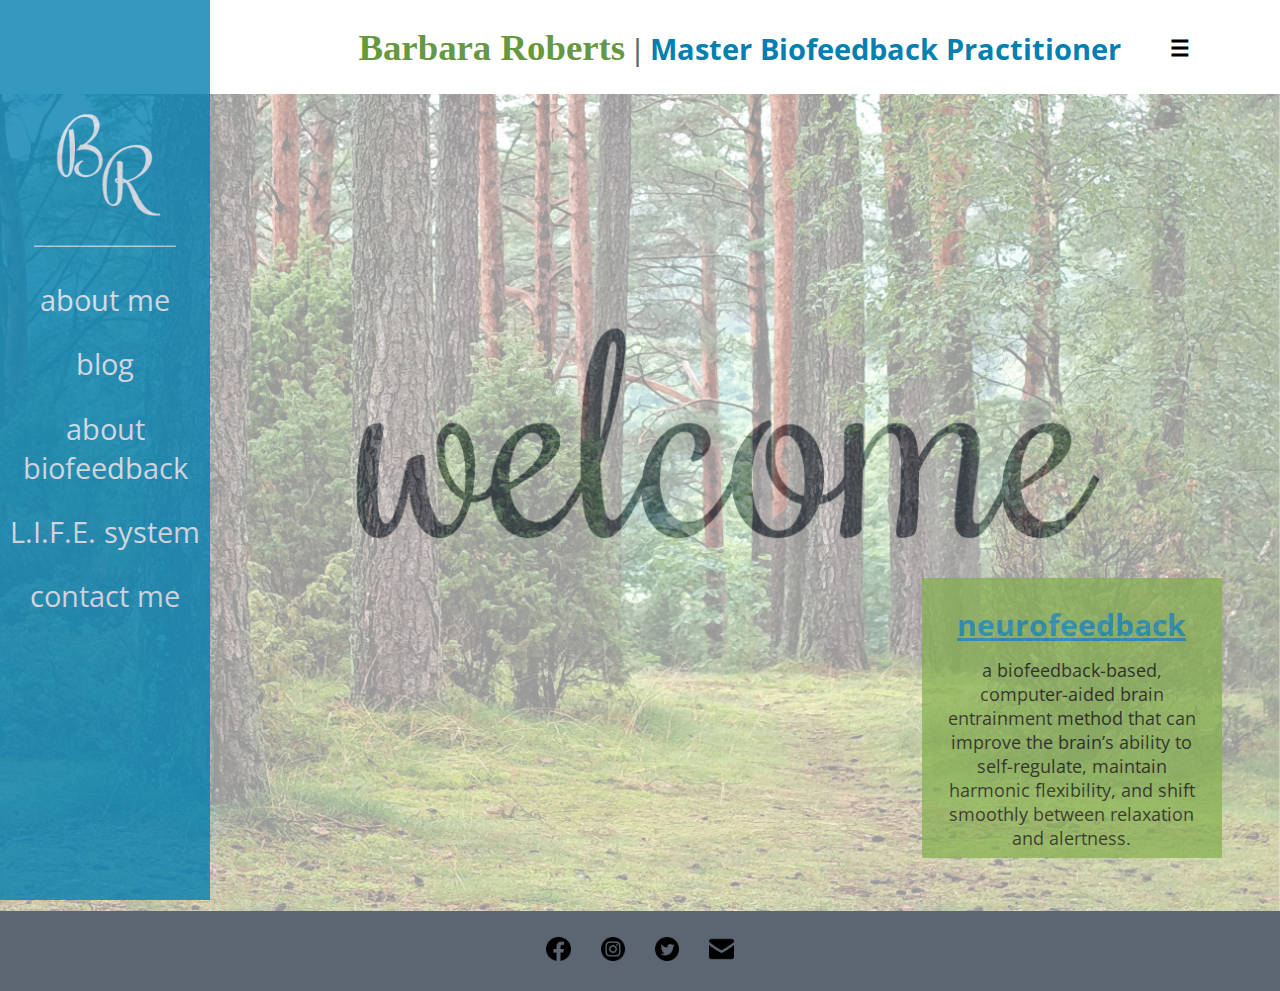
<file: index.html>
<!DOCTYPE html>
<html lang="en">

	<head>

		<meta charset="utf-8">

		<title>Barbara Roberts</title>

		<link type="text/css" rel="stylesheet" href="styles.css" />

		<meta name="viewport" content="width=device-width, initial-scale=1">

		<!--[if lt IE 9]>
			<script src="js/html5shiv-printshiv.min.js"></script>
		<![endif]-->

		<link href="https://fonts.googleapis.com/css?family=Open+Sans|Rochester&display=swap" rel="stylesheet">

		<script src="https://ajax.googleapis.com/ajax/libs/jquery/3.4.1/jquery.min.js"></script>

	</head>

	<body class="site">
			<header>
				<h1>
					 <span class="Rochester"> Barbara Roberts</span> <span class="line">|</span> <span class="OpenSans"> Master Biofeedback Practitioner</span></h1>

					<button class="hamburger">&#9776;</button>
					<button class="cross">&#735;</button>

				<nav class="menu">
					<ul>
						<li><a href="aboutme.html">about me</a></li>
						<li><a href="blog.html">blog</a></li>
						<li><a href="biofeedback.html">about biofeedback</a></li>
						<li><a href="life.html">L.I.F.E. system</a></li>
						<li><a href="contact.html">contact me</a></li>
					</ul>
				</nav>


				<img class="logo" src="images/logo.png" title="logo" alt="logo" />

			<div class="sidenav">
				<img class="gray-logo" src="images/gray_logo.png" title="gray_logo" alt="gray_logo" />
				<nav class="desktop-menu">
					<ul>
						<li><a href="aboutme.html">about me</a></li>
						<li><a href="blog.html">blog</a></li>
						<li><a href="biofeedback.html">about biofeedback</a></li>
						<li><a href="life.html">L.I.F.E. system</a></li>
						<li><a href="contact.html">contact me</a></li>
					</ul>
				</nav>
			</div>
		</header>

		<main class="main-content">

			<img class="woods" src="images/woods.jpg" title="woods" alt="woods" />
			<img class="woods_desktop" src="images/woods_desktop.jpg" title="woods_desktop" alt="woods_desktop" />

			<section>
				<article class="Barbara-mobile">
					<h2 class="Barbara">Barbara Roberts</h2>
					<h2 class="master">Master Biofeedback Practitioner</h2>
				</article>

				<article class="biofeedback">
					<h3 class="main">neurofeedback</h3>
					<p class="bio_def">a biofeedback-based, computer-aided brain entrainment method that can improve the brain’s ability to self-regulate, maintain harmonic flexibility, and shift smoothly between relaxation and alertness.</p>
				</article>
			</section>

		</main>

		<footer>
			<img src="images/facebook.png" title="facebook" alt="facebook" />
			<img src="images/instagram.png" title="instagram" alt="instagram" />
			<img src="images/twitter.png" title="twitter" alt="twitter" />
			<img src="images/email.png" title="email" alt="email" />
		</footer>


	<script src="js/hamburger.js"></script>
	</body>

</html>
</file>
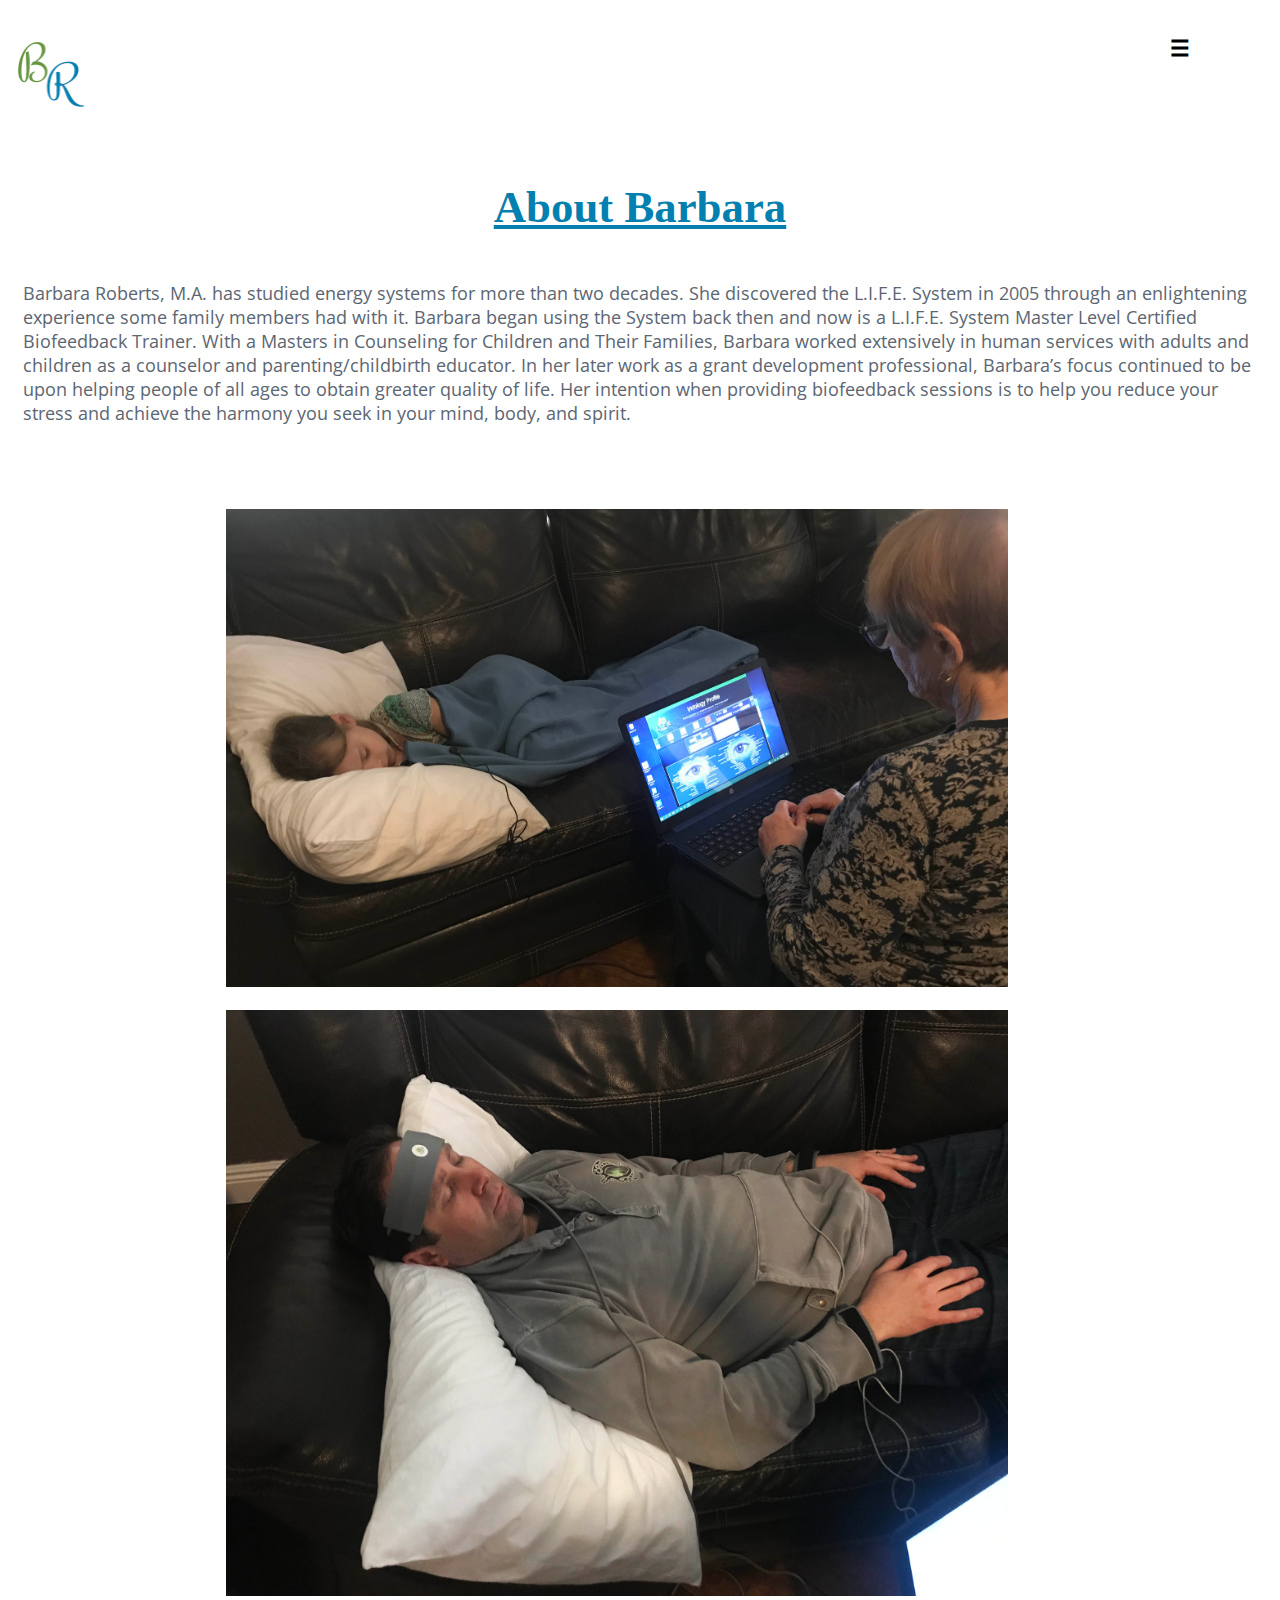
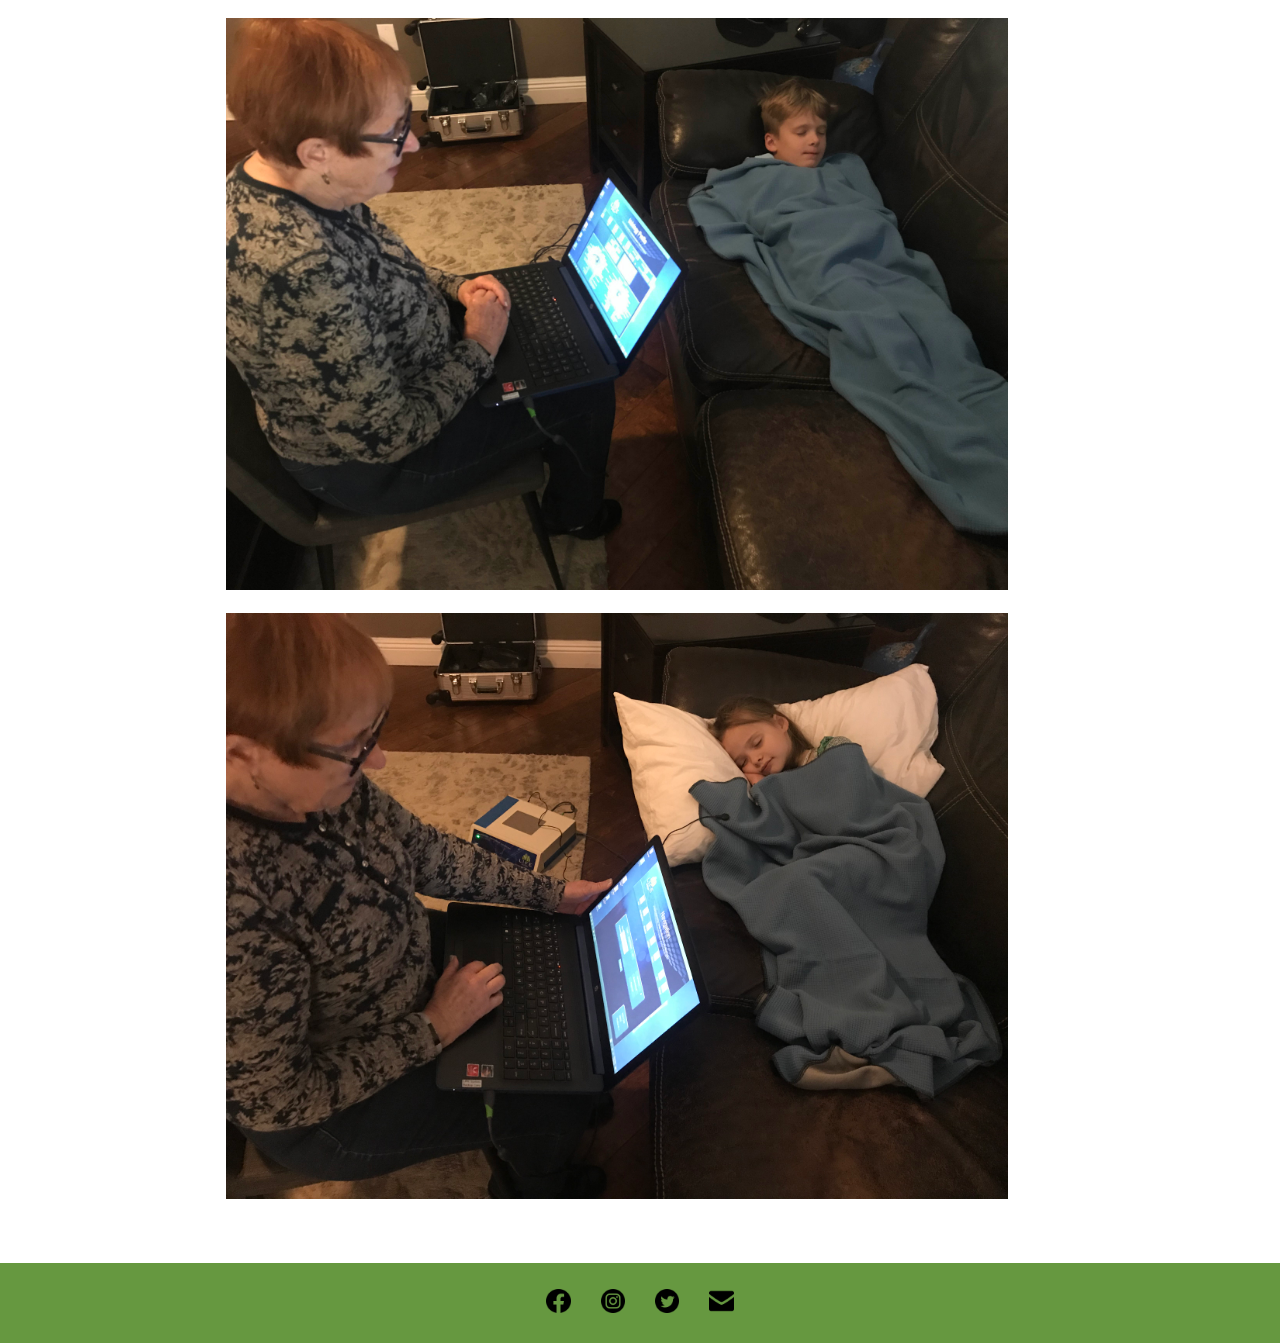
<file: aboutme.html>
<!DOCTYPE html>
<html lang="en">

	<head>

		<meta charset="utf-8">

		<title>About Me</title>

		<link type="text/css" rel="stylesheet" href="styles.css" />

		<meta name="viewport" content="width=device-width, initial-scale=1">

		<!--[if lt IE 9]>
			<script src="js/html5shiv-printshiv.min.js"></script>
		<![endif]-->

		<link href="https://fonts.googleapis.com/css?family=Open+Sans|Rochester&display=swap" rel="stylesheet">

		<script src="https://ajax.googleapis.com/ajax/libs/jquery/3.4.1/jquery.min.js"></script>

	</head>
	<body class="body_aboutme">
		<header class="internal_head">

				<button class="hamburger">&#9776;</button>
				<button class="cross">&#735;</button>

			<nav class="menu">
				<ul>
					<li><a href="index.html">home</a></li>
					<li><a href="blog.html">blog</a></li>
					<li><a href="biofeedback.html">about biofeedback</a></li>
					<li><a href="life.html">L.I.F.E. system</a></li>
					<li><a href="contact.html">contact me</a></li>
				</ul>
			</nav>

			<a href="index.html">
				<img class="internal_logo" src="images/logo.png" title="logo" alt="logo" />
			</a>

	</header>

	<h2 class="about_bio">About Barbara</h2>
		<p class="p_bio">Barbara Roberts, M.A. has studied energy systems for more than two decades. She discovered the L.I.F.E. System in 2005 through an enlightening experience some family members had with it. Barbara began using the System back then and now  is a L.I.F.E. System Master Level Certified Biofeedback Trainer. With a Masters in Counseling for Children and Their Families, Barbara  worked extensively in human services with adults and children as a counselor and parenting/childbirth educator. In her later work as a grant development professional, Barbara’s focus continued to be  upon helping people of all ages to obtain greater quality of life. Her intention when providing biofeedback sessions is to help you reduce your stress and achieve the harmony you seek in your mind, body, and spirit.
		</p>

		<section class="pics">
			<img src="images/bio1.jpeg" alt="image 1" title="biofeedback">
			<img src="images/bio2.jpeg" alt="image 2" title="biofeedback">
			<img src="images/bio4.jpeg" alt="image 4" title="biofeedback">
			<img src="images/bio5.jpeg" alt="image5" title="biofeedback" />
		</section>


	
	<footer class="internal_footer">
		<img src="images/facebook.png" title="facebook" alt="facebook" />
		<img src="images/instagram.png" title="instagram" alt="instagram" />
		<img src="images/twitter.png" title="twitter" alt="twitter" />
		<img src="images/email.png" title="email" alt="email" />
	</footer>



	<script src="js/hamburger.js"></script>
</body>

</html>
</file>
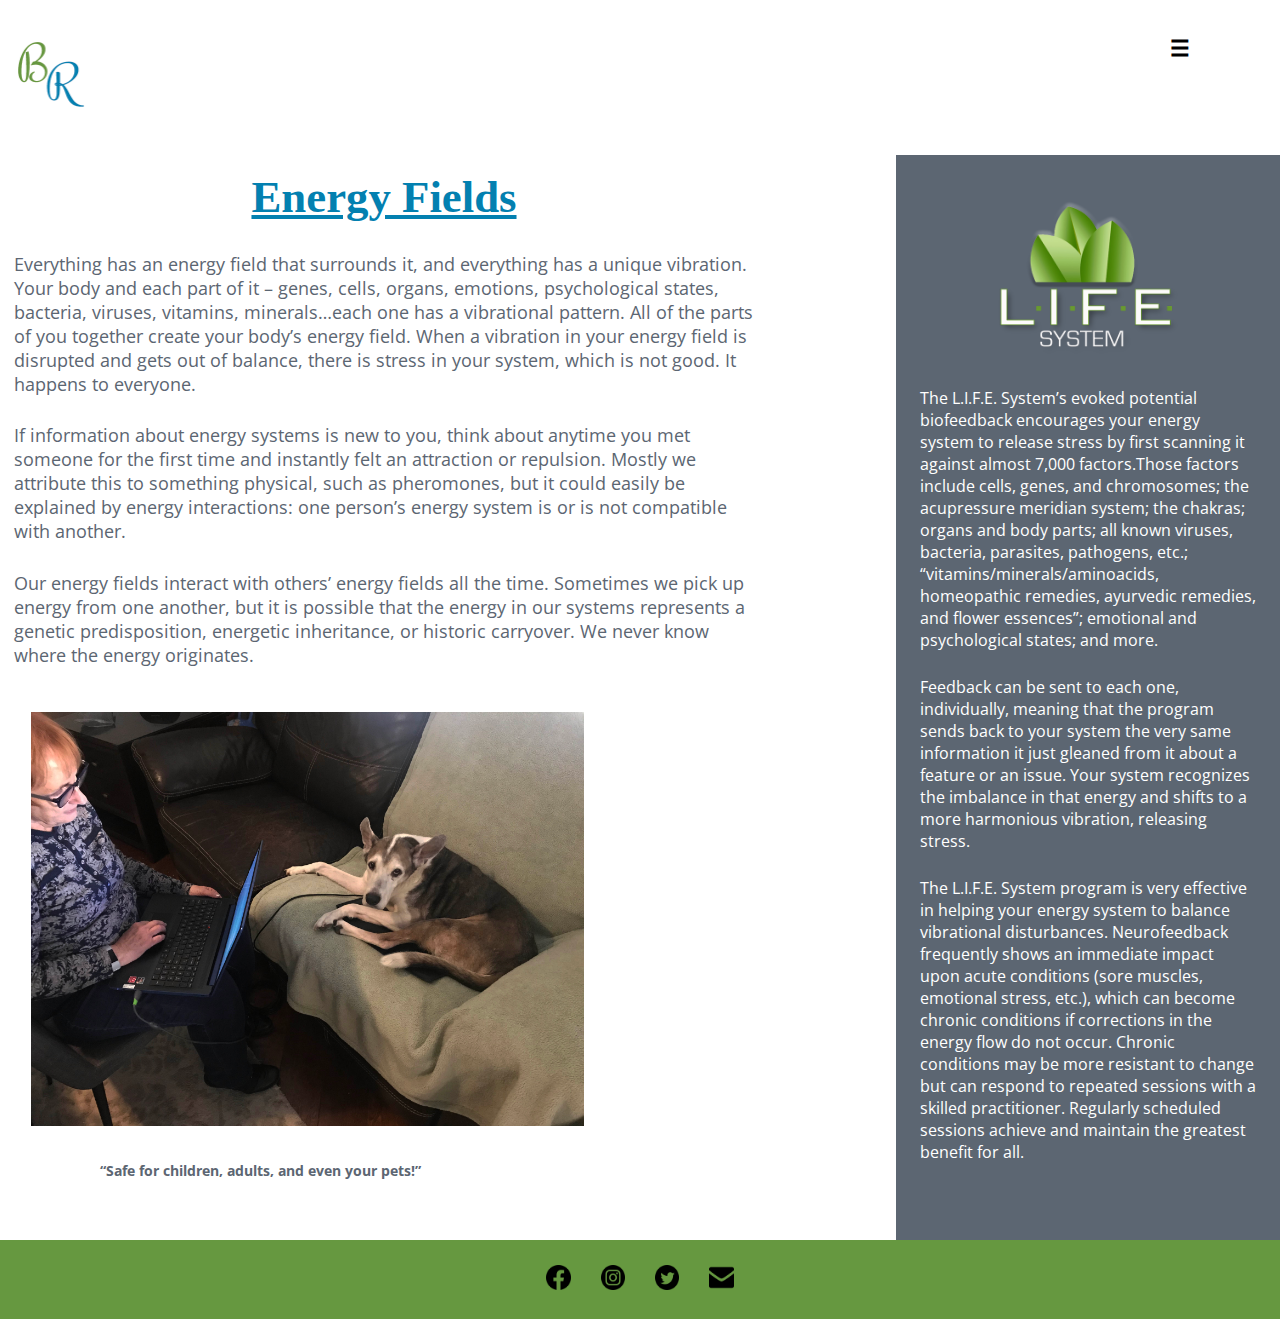
<file: biofeedback.html>
<!DOCTYPE html>
<html lang="en">

	<head>

		<meta charset="utf-8">

		<title>Biofeedback</title>

		<link type="text/css" rel="stylesheet" href="styles.css" />

		<meta name="viewport" content="width=device-width, initial-scale=1">

		<!--[if lt IE 9]>
			<script src="js/html5shiv-printshiv.min.js"></script>
		<![endif]-->

		<link href="https://fonts.googleapis.com/css?family=Open+Sans|Rochester&display=swap" rel="stylesheet">

		<script src="https://ajax.googleapis.com/ajax/libs/jquery/3.4.1/jquery.min.js"></script>

	</head>

	<body class="site">
		<header class="internal_head">

				<button class="hamburger">&#9776;</button>
				<button class="cross">&#735;</button>

			<nav class="menu">
				<ul>
					<li><a href="index.html">home</a></li>
					<li><a href="aboutme.html">about me</a></li>
					<li><a href="blog.html">blog</a></li>
					<li><a href="contact.html">contact me</a></li>
				</ul>
			</nav>

			<a href="index.html">
				<img class="internal_logo" src="images/logo.png" title="logo" alt="logo" />
			</a>


	</header>


		<main class="bio_main">
			<h2 class="about_bio">Energy Fields</h2>
				<p class="p_bio">Everything has an energy field that surrounds it, and everything has a unique vibration. Your body and each part of it – genes, cells, organs, emotions, psychological states, bacteria, viruses, vitamins, minerals…each one has a vibrational pattern. All of the parts of you together create your body’s energy field. When a vibration in your energy field is disrupted and gets out of balance, there is stress in your system, which is not good. It happens to everyone. </p>

				<p class="p_bio">If information about energy systems is new to you, think about anytime you met someone for the first time and instantly felt an attraction or repulsion. Mostly we attribute this to something physical, such as pheromones, but it could easily be explained by energy interactions: one person’s energy system is or is not compatible with another. </p>

				<p class="p_bio">Our energy fields interact with others’ energy fields all the time. Sometimes we pick up energy from one another, but it is possible that the energy in our systems represents a genetic predisposition, energetic inheritance, or historic carryover. We never know where the energy originates.</p>

			
					<img class="pics" src="images/bio3.jpeg" alt="image5" title="biofeedback" />
					<h3 class="caption">“Safe for children, adults, and even your pets!”</h3>
	
			

		 </main>

		 <aside class="bio_aside">

			 <img class="life_logo" src="images/life_logo.png" alt="life_logo" title="life_logo" />

				<p class="p_life">The L.I.F.E. System’s evoked potential biofeedback encourages your energy system to release stress by first scanning it against almost 7,000 factors.Those factors include cells, genes, and chromosomes; the acupressure meridian system; the chakras; organs and body parts; all known viruses, bacteria, parasites, pathogens, etc.; “vitamins/minerals/aminoacids, homeopathic remedies, ayurvedic remedies, and flower essences”; emotional and psychological states; and more.</p>

				<p class="p_life">Feedback can be sent to each one, individually, meaning that the program sends back to your system the very same information it just gleaned from it about a feature or an issue. Your system recognizes the imbalance in that energy and shifts to a more harmonious vibration, releasing stress.</p>

				<p class="p_life">The L.I.F.E. System program is very effective in helping your energy system to balance vibrational disturbances. Neurofeedback frequently shows an immediate impact upon acute conditions (sore muscles, emotional stress, etc.), which can become chronic conditions if corrections in the energy flow do not occur. Chronic conditions may be more resistant to change but can respond to repeated sessions with a skilled practitioner. Regularly scheduled sessions achieve and maintain the greatest benefit for all.</p>
			
			</aside>

				<footer class="internal_footer">
					<img src="images/facebook.png" title="facebook" alt="facebook" />
					<img src="images/instagram.png" title="instagram" alt="instagram" />
					<img src="images/twitter.png" title="twitter" alt="twitter" />
					<img src="images/email.png" title="email" alt="email" />
				</footer>


			<script src="js/lightbox.js"></script>
			<script src="js/hamburger.js"></script>
			</body>
</html>
</file>
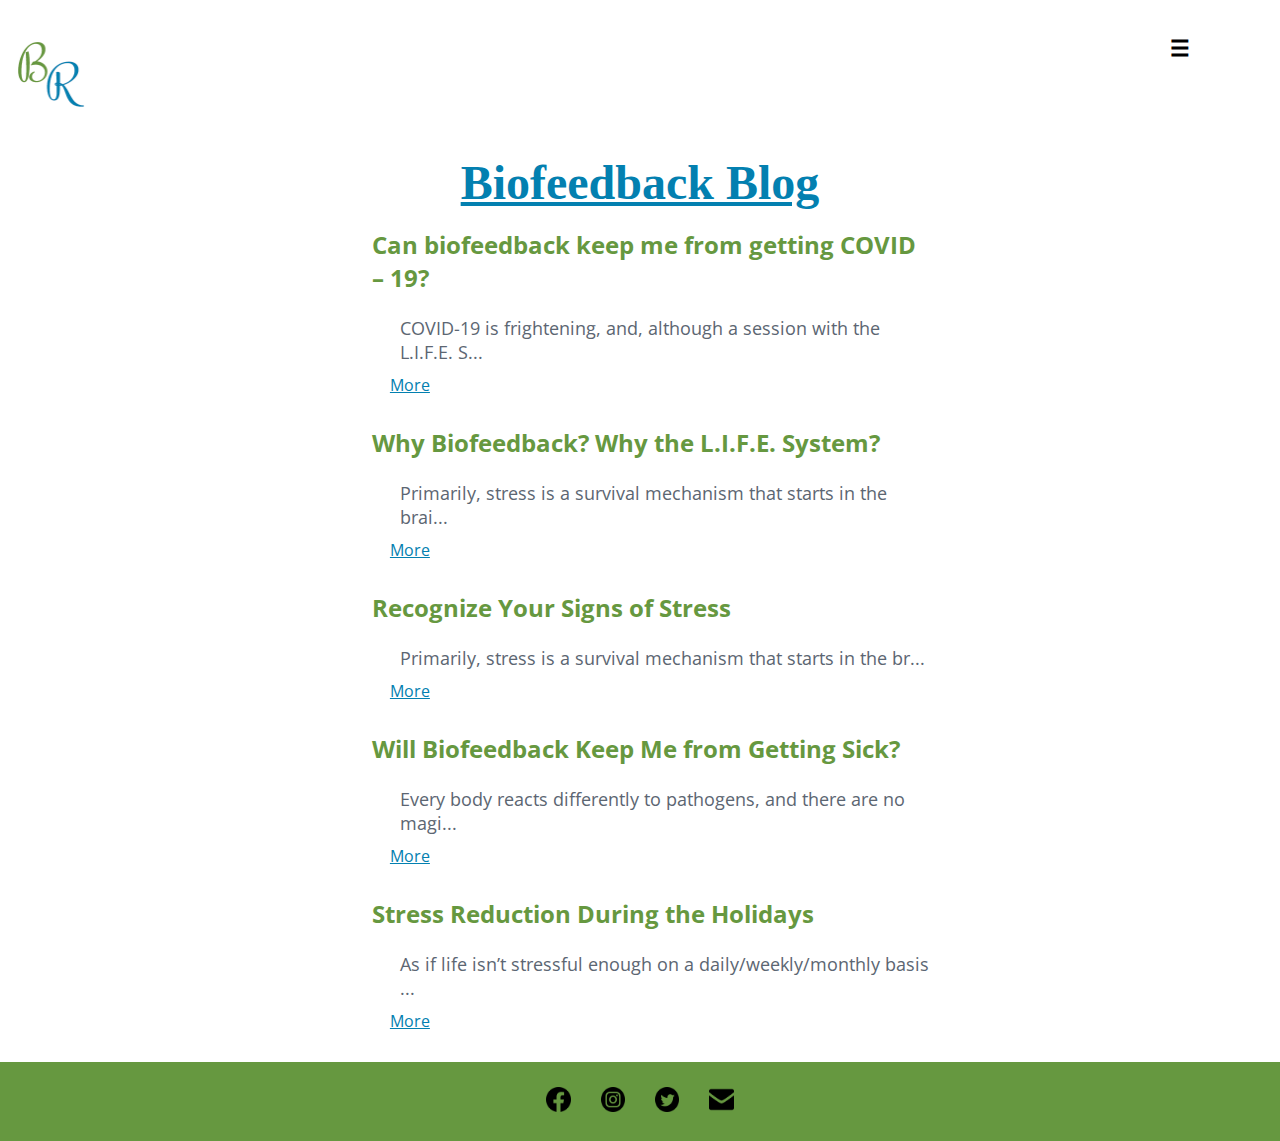
<file: blog.html>
<!DOCTYPE html>
<html lang="en">

	<head>

		<meta charset="utf-8">

		<title>Blog</title>

		<link type="text/css" rel="stylesheet" href="styles.css" />

		<meta name="viewport" content="width=device-width, initial-scale=1">

		<!--[if lt IE 9]>
			<script src="js/html5shiv-printshiv.min.js"></script>
		<![endif]-->

		<link href="https://fonts.googleapis.com/css?family=Open+Sans|Rochester&display=swap" rel="stylesheet">

		<script src="https://ajax.googleapis.com/ajax/libs/jquery/3.4.1/jquery.min.js"></script>

		<script src="https://ajax.googleapis.com/ajax/libs/jquery/1.11.3/jquery.min.js"></script>

  	<script src="https://maxcdn.bootstrapcdn.com/bootstrap/3.3.4/js/bootstrap.min.js"></script>

	</head>

	<body class="body_blog">
		<header class="internal_head">

				<button class="hamburger">&#9776;</button>
				<button class="cross">&#735;</button>

			<nav class="menu">
				<ul>
					<li><a href="index.html">home</a></li>
					<li><a href="aboutme.html">about me</a></li>
					<li><a href="biofeedback.html">about biofeedback</a></li>
					<li><a href="life.html">L.I.F.E. system</a></li>
					<li><a href="contact.html">contact me</a></li>
				</ul>
			</nav>

			<a href="index.html">
				<img class="internal_logo" src="images/logo.png" title="logo" alt="logo" />
			</a>
	</header>

	<main class="site-content">
		<section class="blogs">
			<h2 class="blog_posts">Biofeedback Blog</h2>

			<article class="blog1">
				<h3 class="blog_h3">Can biofeedback keep me from getting COVID – 19?</h3>
					<div class="row read-more-less" data-id="100">
					 <div class="col-sm-4 thumbnail read-toggle" data-id='0'>
						<p class="blog">
								COVID-19 is frightening, and, although a session with the L.I.F.E. System may be helpful in releasing stress from your body, it cannot protect you from exposure to this or any other virus. There are many actions you can take to protect yourself, but nothing is foolproof except, perhaps, total isolation from others. Even then, you may experience debilitating stress in this frightening climate.
								Having a strong immune system is a good defense against any disease, though, so keeping your immune system strong is a very good choice. Reducing stress supports your immune system, allowing it to protect you more efficiently and effectively. Consequently, having a biofeedback session is certainly a powerfully proactive thing to do. 
								The L.I.F.E. System is certified by the F.D.A. as a stress-reduction device. One of its greatest strengths, especially when you don’t want to be face-to-face with another human, is that it is entirely possible to have a session at a distance: You do not have to be in the same location as your technician. Once your identifying information is entered in the program, the L.I.F.E. System uses electromagnetic signals and a special type of GPS technology to locate and communicate with your energy system. There is a specific mode in the system called “metaspace” which allows a session to occur in this way. 
								My experience working in metaspace with family members, friends, and clients I’ve never met in person, who may be scattered around the nation and even in other places in the world, is that they report positive shifts in how they feel, physically, mentally, and/or emotionally. Of course, as with in-person sessions, some people experience changes immediately, and some experience shifts over a period of hours or a few days.</p>
						</div>
					</div>
				</article>

			
				<article class="blog1">
					<h3 class="blog_h3">Why Biofeedback? Why the L.I.F.E. System?</h3>
						<div class="row read-more-less" data-id="100">
							<div class="col-sm-4 thumbnail read-toggle" data-id='1'>
								<p class="blog">
									Primarily, stress is a survival mechanism that starts in the brain and triggers what is commonly known as the “fight or flight syndrome.” In animals “fight or flight” is a reaction to a triggering event – something unexpected and startling. The reaction ends when the event ends, and the animal goes about its business. We humans, though, with our advanced brains and memories, tend to remain on alert, perceiving ongoing danger where it might not exist. Researchers and medical professionals agree that ongoing and intense stress stands to take a toll on our physical and mental health.
									For example, you might have had a near-miss car accident on the freeway and after that, you have great anxiety whenever you see an entrance ramp. This is a form of Post-Traumatic Stress Disorder. Of course, sometimes there is real threat, such as if you have a hostile supervisor at work who sends angry emails at unexpected moments. In some cases, a certain amount of “fight or flight” might be helpful to motivate you to take necessary action: in this situation, to talk to HR or to look for a new job. Once you have dealt with the issue and it is in the past, the threat is gone, and the stress should go away, too; but it often does not.
									Sometimes in situations of danger, we lack clear information and direction, such as with COVID-19. At a time like this, the only thing we can control is our choices, determined at least in part by how we handle stress. In this case, the stressors are many. We’ve had to separate ourselves from one another physically. This, alone, can be very stressful. Then we must find ways to cope with decreased work and possibly less income plus increased concerns about other issues, such as supporting our children’s learning. Not only are the unknowns of this situation stressful, but so is the total change in lifestyle, and it continues over time.  
									Since ongoing stress can set us up for physical, emotional, and/or mental malfunction or dis-ease, we need to address it. Stress that stays with us can lead to high blood pressure, headaches, digestive disorders, anxiety attacks, all degrees of Post-Traumatic Stress Syndrome, depression, and other negative impacts upon our bodies’ systems. These impacts may lead to other more severe conditions.
									To assess your personal stress level, ask yourself: Have you lost your appetite or do you have digestive discomfort after a meal? Does your heart sometimes pound for no apparent reason? Do you feel exhausted but find it difficult to sleep through the night, to crawl out of bed in the morning, to reach out to others, or even to answer your phone? Are you feeling angry or impatient to a greater degree than usual, and do you snap at your kids….or your dog?
									The L.I.F.E. System can help! It will support the release of stress in your system, allowing your body to function more effectively. Following biofeedback sessions, many say they feel “lighter,” calmer, and more peaceful. In subsequent days, they may report experiencing increased energy, a more optimistic outlook, and even alleviation of some issues that plagued them beforehand, such as headaches. When your body is balanced by releasing stress from your energy system, it is miraculously able to function better overall.</p>
							</div>
						</div>
					</article>

					<article class="blog1">
						<h3 class="blog_h3">Recognize Your Signs of Stress</h3>
							<div class="row read-more-less" data-id="100">
								<div class="col-sm-4 thumbnail read-toggle" data-id='2'>
									<p class="blog">
										Primarily, stress is a survival mechanism that starts in the brain and triggers what is commonly known as the “fight or flight syndrome.” In animals “fight or flight” is a reaction to a triggering event – something unexpected and startling. The reaction ends when the event ends, and the animal goes about its business. We humans, though, with our advanced brains and memories, tend to remain on alert, perceiving ongoing danger where it might not exist. Researchers and medical professionals agree that ongoing and intense stress stands to take a toll on our physical and mental health.
										For example, you might have had a near-miss car accident on the freeway and after that, you have great anxiety whenever you see an entrance ramp. This is a form of Post-Traumatic Stress Disorder. Of course, sometimes there is real threat, such as if you have a hostile supervisor at work who sends angry emails at unexpected moments. In some cases, a certain amount of “fight or flight” might be helpful to motivate you to take necessary action: in this situation, to talk to HR or to look for a new job. Once you have dealt with the issue and it is in the past, the threat is gone, and the stress should go away, too; but it often does not.
										Sometimes in situations of danger, we lack clear information and direction, such as with COVID-19. At a time like this, the only thing we can control is our choices, determined at least in part by how we handle stress. In this case, the stressors are many. We’ve had to separate ourselves from one another physically. This, alone, can be very stressful. Then we must find ways to cope with decreased work and possibly less income plus increased concerns about other issues, such as supporting our children’s learning. Not only are the unknowns of this situation stressful, but so is the total change in lifestyle, and it continues over time.  
										Since ongoing stress can set us up for physical, emotional, and/or mental malfunction or dis-ease, we need to address it. Stress that stays with us can lead to high blood pressure, headaches, digestive disorders, anxiety attacks, all degrees of Post-Traumatic Stress Syndrome, depression, and other negative impacts upon our bodies’ systems. These impacts may lead to other more severe conditions.
										To assess your personal stress level, ask yourself: Have you lost your appetite or do you have digestive discomfort after a meal? Does your heart sometimes pound for no apparent reason? Do you feel exhausted but find it difficult to sleep through the night, to crawl out of bed in the morning, to reach out to others, or even to answer your phone? Are you feeling angry or impatient to a greater degree than usual, and do you snap at your kids….or your dog?
										The L.I.F.E. System can help! It will support the release of stress in your system, allowing your body to function more effectively. Following biofeedback sessions, many say they feel “lighter,” calmer, and more peaceful. In subsequent days, they may report experiencing increased energy, a more optimistic outlook, and even alleviation of some issues that plagued them beforehand, such as headaches. When your body is balanced by releasing stress from your energy system, it is miraculously able to function better overall.</p>
								</div>
							</div>
						</article>

				<article class="blog1">
					<h3 class="blog_h3">Will Biofeedback Keep Me from Getting Sick?</h3>
						<div class="row read-more-less" data-id="100">
						<div class="col-sm-4 thumbnail read-toggle" data-id='3'>
								<p class="blog">
									Every body reacts differently to pathogens, and there are no magical, invisible shields to prevent illness. Even people who get flu vaccinations sometimes get the flu. However, when your immune system is strong and not overly taxed by stress, it is easier for it to fight any infection. The L.I.F.E. System helps your body release stress, and that helps your immune system to be stronger and more prepared to fight viruses, bacteria, or other micro-organisms that you might knowingly or, more likely, unknowingly encounter. 
									Reducing stress in your body’s energy system supports your immune system and your overall health. It also supports your mental-emotional well-being. In a sense, stress leads to more stress, as it affects the way you perceive life and react to it. When stress mounts, some people withdraw, some lash out, and others get sick. All of these reactions tax your capacity to function efficiently and effectively, strain your immune system, and lead to unanticipated consequences. 
									There is no down-side to reducing stress in your energy system, and the L.I.F.E. System can help you accomplish that. 
									</p>
							</div>
						</div>
					</article>

				<article class="blog1">
					<h3 class="blog_h3">Stress Reduction During the Holidays</h3>
						<div class="row read-more-less" data-id="100">
						<div class="col-sm-4 thumbnail read-toggle" data-id='4'>
								<p class="blog">
								As if life isn’t stressful enough on a daily/weekly/monthly basis anyway, here come the holidays again!
								Yes, there is the shopping, depleting cash resources and/or increasing credit card debt. And there is
								trying to please everyone on your list. The thing we love and dread the most is the infamous, mandatory
								family gatherings. You have to spend hours with your father, who is very sarcastic, or with your mother
								who loves to criticize. Perhaps your sister who always mentions your weight will be at dinner, counting
								your calories; or your brother who holds a different and very opinionated political opinion will show up.
								You can walk into these situations with calmness and peace in your heart. Bring down your inner heat
								with L.I.F.E. System Biofeedback Device stress-reduction sessions. A common experience during a
								session is tremendous relaxation. Afterward a common comment is “I feel lighter.”
								If you want to feel “lighter” going into your holiday festivities, <a href="contact.html">contact Barbara</a> for your
								biofeedback sessions.</p>
							</div>
						</div>
					</article>
		</section>

	</main>


	<footer class="internal_footer">
		<img src="images/facebook.png" title="facebook" alt="facebook" />
		<img src="images/instagram.png" title="instagram" alt="instagram" />
		<img src="images/twitter.png" title="twitter" alt="twitter" />
		<img src="images/email.png" title="email" alt="email" />
	</footer>

	<script src="js/hamburger.js"></script>
	<script src="js/readmore.js"></script>
	</body>

</html>
</file>
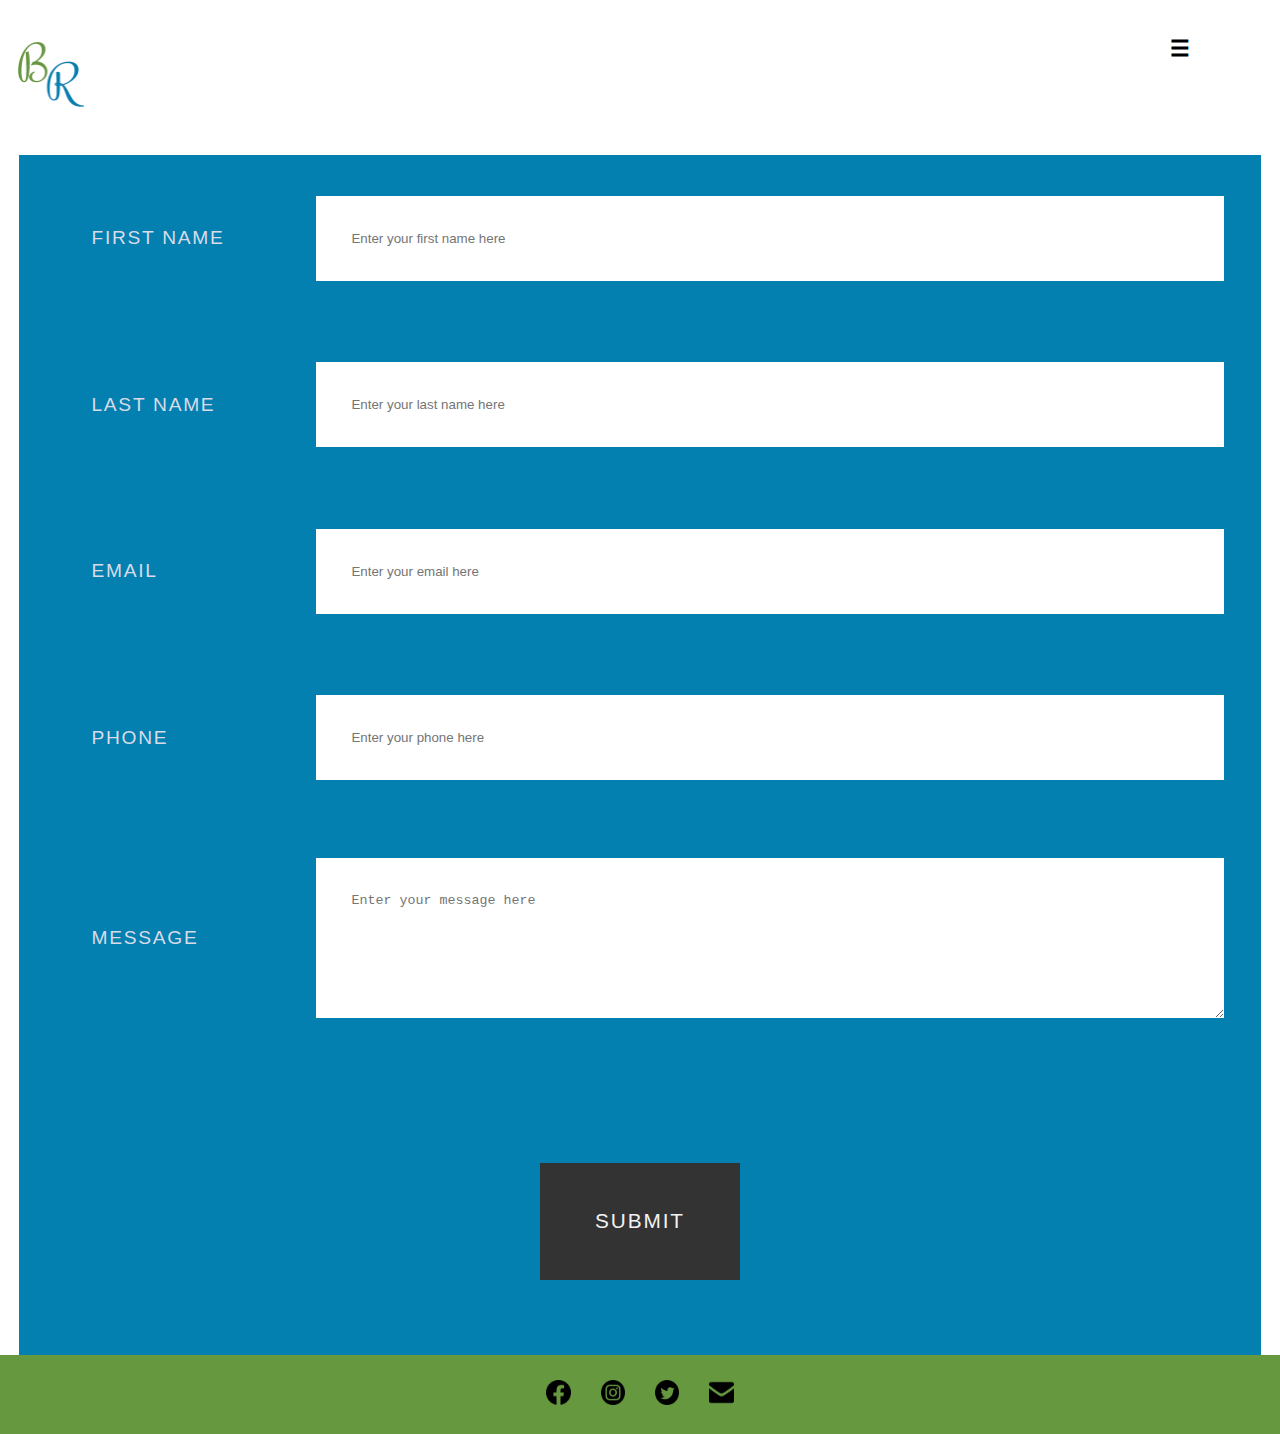
<file: contact.html>
<!DOCTYPE html>
<html lang="en">

	<head>

		<meta charset="utf-8">

		<title>Contact Me</title>

		<link type="text/css" rel="stylesheet" href="styles.css" />

		<meta name="viewport" content="width=device-width, initial-scale=1">

		<!--[if lt IE 9]>
			<script src="js/html5shiv-printshiv.min.js"></script>
		<![endif]-->

		<link href="https://fonts.googleapis.com/css?family=Open+Sans|Rochester&display=swap" rel="stylesheet">

		<script src="https://ajax.googleapis.com/ajax/libs/jquery/3.4.1/jquery.min.js"></script>


	</head>

	<body class="body_contact">
		<header class="internal_head">

				<button class="hamburger">&#9776;</button>
				<button class="cross">&#735;</button>

			<nav class="menu">
				<ul>
					<li><a href="index.html">home</a></li>
					<li><a href="aboutme.html">about me</a></li>
					<li><a href="blog.html">blog</a></li>
					<li><a href="biofeedback.html">about biofeedback</a></li>
				</ul>
			</nav>

			<a href="index.html">
				<img class="internal_logo" src="images/logo.png" title="logo" alt="logo" />
			</a>
	</header>

	<main class="site-content">

		<div class="container">
	  	<form method="POST" action="form.php" onsubmit="return validateForm(this)">
		    <ul class="flex-outer">
		      <li>
		        <label for="first-name">First Name</label>
		        <input type="text" id="first-name" placeholder="Enter your first name here">
		      </li>
		      <li>
		        <label for="last-name">Last Name</label>
		        <input type="text" id="last-name" placeholder="Enter your last name here">
		      </li>
		      <li>
		        <label for="email">Email</label>
		        <input type="email" id="email" placeholder="Enter your email here">
		      </li>
		      <li>
		        <label for="phone">Phone</label>
		        <input type="tel" id="phone" placeholder="Enter your phone here">
		      </li>
		      <li>
		        <label for="message">Message</label>
		        <textarea rows="6" id="message" placeholder="Enter your message here"></textarea>
		      </li>
					<li>
			      <button type="submit" class="submit">Submit</button>
		      </li>
		    </ul>
	  	</form>
		</div>

	</main>

	<footer class="internal_footer">
		<img src="images/facebook.png" title="facebook" alt="facebook" />
		<img src="images/instagram.png" title="instagram" alt="instagram" />
		<img src="images/twitter.png" title="twitter" alt="twitter" />
		<img src="images/email.png" title="email" alt="email" />
	</footer>

	<script src="js/hamburger.js"></script>
	</body>

</html>
</file>
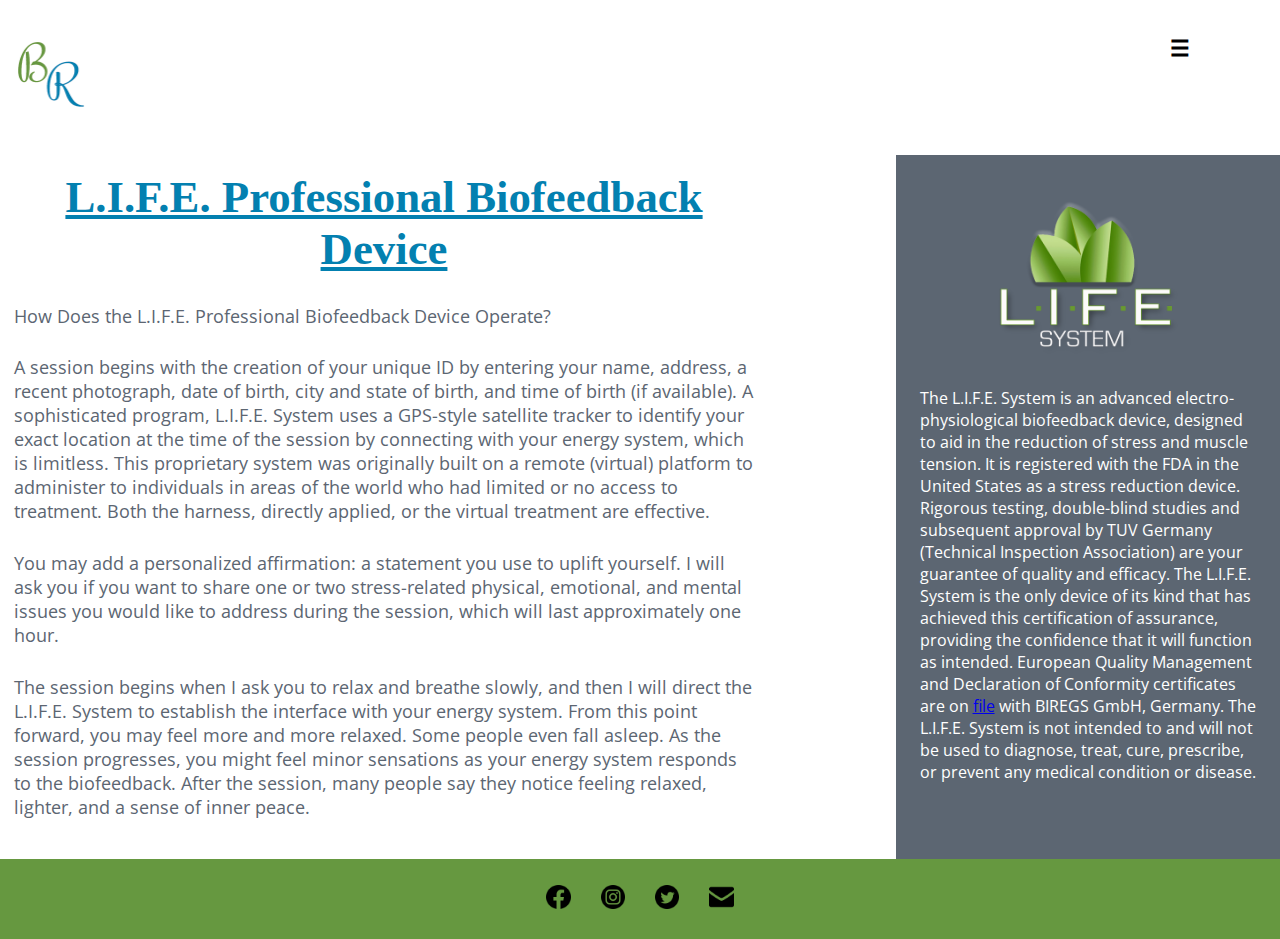
<file: life.html>
<!DOCTYPE html>
<html lang="en">

	<head>

		<meta charset="utf-8">

		<title>L.I.F.E. System</title>

		<link type="text/css" rel="stylesheet" href="styles.css" />

		<meta name="viewport" content="width=device-width, initial-scale=1">

		<!--[if lt IE 9]>
			<script src="js/html5shiv-printshiv.min.js"></script>
		<![endif]-->

		<link href="https://fonts.googleapis.com/css?family=Open+Sans|Rochester&display=swap" rel="stylesheet">

		<script src="https://ajax.googleapis.com/ajax/libs/jquery/3.4.1/jquery.min.js"></script>

	</head>

	<body class="site">
		<header class="internal_head">

				<button class="hamburger">&#9776;</button>
				<button class="cross">&#735;</button>

			<nav class="menu">
				<ul>
					<li><a href="index.html">home</a></li>
					<li><a href="aboutme.html">about me</a></li>
					<li><a href="blog.html">blog</a></li>
					<li><a href="contact.html">contact me</a></li>
				</ul>
			</nav>

			<a href="index.html">
				<img class="internal_logo" src="images/logo.png" title="logo" alt="logo" />
			</a>


	</header>


		<main class="bio_main">
            <h2 class="about_bio">L.I.F.E. Professional Biofeedback Device</h2>
                <p class="p_bio">How Does the L.I.F.E. Professional Biofeedback Device Operate?</p>

				<p class="p_bio">A session begins with the creation of your unique ID by entering your name, address, a recent photograph, date of birth, city and state of birth, and time of birth (if available). A sophisticated program, L.I.F.E. System uses a GPS-style satellite tracker to identify your exact location at the time of the session by connecting with your energy system, which is limitless. This proprietary system was originally built on a remote (virtual) platform to administer to individuals in areas of the world who had limited or no access to treatment. Both the harness, directly applied, or the virtual treatment are effective. </p>

				<p class="p_bio">You may add a personalized affirmation: a statement you use to uplift yourself. I will ask you if you want to share one or two stress-related physical, emotional, and mental issues you would like to address during the session, which will last approximately one hour.</p>

				<p class="p_bio">The session begins when I ask you to relax and breathe slowly, and then I will direct the L.I.F.E. System to establish the interface with your energy system. From this point forward, you may feel more and more relaxed. Some people even fall asleep. As the session progresses, you might feel minor sensations as your energy system responds to the biofeedback. After the session, many people say they notice feeling relaxed, lighter, and a sense of inner peace. </p>
			

		 </main>

		 <aside class="bio_aside">

			 <img class="life_logo" src="images/life_logo.png" alt="life_logo" title="life_logo" />

				<p class="p_life">The L.I.F.E. System is an advanced electro-physiological biofeedback device, designed to aid in the reduction of stress and muscle tension. It is registered with the FDA in the United States as a stress reduction device. Rigorous testing, double-blind studies and subsequent approval by TUV Germany (Technical Inspection Association) are your guarantee of quality and efficacy. The L.I.F.E. System is the only device of its kind that has achieved this certification of assurance, providing the confidence that it will function as intended. European Quality Management and Declaration of Conformity certificates are on <a href="http://life-system.org/index.html">file</a> with BIREGS GmbH, Germany. The L.I.F.E. System is not intended to and will not be used to diagnose, treat, cure, prescribe, or prevent any medical condition or disease. </p>
			
			</aside>

				<footer class="internal_footer">
					<img src="images/facebook.png" title="facebook" alt="facebook" />
					<img src="images/instagram.png" title="instagram" alt="instagram" />
					<img src="images/twitter.png" title="twitter" alt="twitter" />
					<img src="images/email.png" title="email" alt="email" />
				</footer>


			<script src="js/lightbox.js"></script>
			<script src="js/hamburger.js"></script>
			</body>
</html>
</file>
<file: styles.css>
* {
	margin: 0;
	padding: 0;
	border: 0;
}


article, aside, details, figcaption, figure, footer, header, main, nav, section, summary {
    display:block;
}

body {
	font-family: 'Open-Sans', sans-serif;
}

.logo {
	padding: 2% 1%;
	max-width: 50px;
}

.internal_logo {
	width: 15%;
	max-width: 70px;
	padding: 1%;
}


.sidenav {
	display: none;
}

aside.blog_menu {
	display: none;
}

/* ********** START HAMBURGER MENU STYLES ********** */
.hamburger{
  background:none;
  position:absolute;
  top:0;
  right:0;
  line-height:45px;
  padding:5px 15px 0px 15px;
  color:#000000;
  border:0;
  font-size:1.4em;
  font-weight:bold;
  cursor:pointer;
  outline:none;
  z-index:10000000000000;
}
.cross{
  background:none;
  position:absolute;
  top:0px;
  right:0;
  padding:7px 15px 0px 15px;
  color:#5C6672;
  border:0;
  font-size:3em;
  line-height:65px;
  font-weight:bold;
  cursor:pointer;
  outline:none;
  z-index:10000000000000;
}
.menu{z-index:1000000; font-family: 'Open Sans'; font-weight:bold; font-size:0.8em; width:100%; background:#d9dbe9;  position:absolute; text-align:center; font-size:12px;}
.menu ul {margin: 0; padding: 0; list-style-type: none; list-style-image: none;}
.menu li {display: block; padding:15px 0 15px 0; border-bottom:#dddddd 1px solid;}
.menu li:hover{display: block; background:#0380b0; padding:15px 0 15px 0; border-bottom:#dddddd 1px solid; color: #ffffff;}
.menu ul li a { text-decoration:none;  margin: 0px; color:#666;}
.menu ul li a:hover {  color: #ffffff; text-decoration:none; }
.menu a{text-decoration:none; color:#666;}
.menu a:hover{text-decoration:none; color:#ffffff;}
/* ********** END HAMBURGER MENU STYLES ********** */

.woods {
	width: 100%;
}

.woods_desktop {
	display: none;
}

h1 {
	display: none;
}

article.Barbara-mobile {
    background-color: #5ea5c6;
		color:#d9dbe9;
		margin-top: 6%;
}

h2.Barbara {
	font-family: 'Rochester', cursive;
	font-size:2.5rem;
}

h2.master {
    font-family: 'Open Sans', sans-serif;
		font-size: 1.5rem;
}

h2.Barbara,.master {
	padding: 4% 2%;
}

article.biofeedback {
	background-color: #bfd6a5;
	font-family: 'Open Sans';
	text-align: center;
	padding: 4% 2%;
	margin-top: 4%;
}

.image-grid {
	margin-top: 3%;
	display: flex;
	flex-wrap: wrap;
}

h3.main {
	color: #0380b0;
	padding-bottom: 3%;
	text-decoration: underline;
	font-size: 2rem;
}

p.bio_def {
	font-size: 1.3rem;
	color: #5C6672;
}

p.biofeedback_caption {
	font-family: 'Open Sans';
	text-align: center;
	font-size: .8rem;
	padding-bottom: 4%;
	color: #000000;
}

figure img {
	max-width: 90%;
	margin: 3%;
}

.barb_img {
	max-width: 70px;
	margin-left: 35%;
}

section.pics img {
	max-width: 95%;
	padding: 1%;
	margin-left: 2%;
}

.pics {
	max-width: 98%;
	padding: 4%;
}

.bio1 {
	width: 100%;
	padding: 2% 0 0 0;
}

p {
	color: #5C6672;
	font-family: 'Open Sans';
	padding: 1.8%;
}

h3.caption {
	margin-left: 13%;
	color: #5C6672;
	font-family: 'Open Sans';
	font-size: .9rem;
	padding-bottom: 6%;
	
}


p.p_life {
	background-color: #5C6672;
	color: #ffffff;
	font-family: 'Open Sans';
	padding: 1.8%;
}

h2.about_bio {
	font-family: Rochester;
	color: #0380b0;
	font-size: 2rem;
	text-align: center;
	text-decoration: underline;
	padding: 2% 0;
}

.life_logo {
	display: block;
 	margin-left: auto;
 	margin-right: auto;
	width: 30%;
	padding: 2% 0 0 0;
}

aside.bio_aside {
	background-color: #5C6672;
}

.container {
	background: #0380B0;
	color: #D9DBE9;
  width: 96%;
  margin: auto;
	margin-top: 10%;
}

form ul li {
	margin: auto;
	padding: 3%;
}

form {
	margin-bottom: 7%;
}



/* start flexing */


 * {
  box-sizing: border-box;
}


.flex-outer {
  max-width: 100%;
  margin: 0 auto;
}

.flex-outer li {
  display: flex;
  flex-wrap: wrap;
  align-items: center;
	background-color: #0380B0;
}


.flex-outer li label,
.flex-outer li p {
  padding: 3%;
  font-weight: 300;
  letter-spacing: .09em;
  text-transform: uppercase;
}

.flex-outer > li > label,
.flex-outer li p {
  flex: 1 0 260px;
  max-width: 260px;
}

.flex-outer > li > label + * {
  flex: 1 0 260px;
}

.flex-outer li p {
  margin: 0;
}

.flex-outer li input,
.flex-outer li textarea {
  padding: 3%;
  border: none;
}


ul .flex-outer {
	flex: 1 0 260px;
}

/*end flexing*/

h2.blog_posts {
	font-family: 'Rochester', cursive;
	text-align: center;
	color: #0380B0;
	font-size: 2rem;
	text-decoration:underline;
}

h3.blog_h3 {
	font-family: 'Open Sans', sans-serif;
	color: #669840;
	font-size: 1rem;
	margin: 3%;
	margin-top: 5%;
	text-decoration: none;
}

p.blog {
	font-size: .92rem;
}

.col-sm-4 {
  margin-left: 5% !important;
  margin-top: 2% !important;
}

.read-more, .read-less {
  font-family: 'Open Sans', sans-serif;
	color: #0380B0;
	cursor: pointer;
	font-size: .9rem;
	text-decoration: underline;
}


/* FOR CONTACT STICKY FOOTER */
.body_contact {
	display: flex;
	flex-direction: column;
	min-height: 100vh;
}

.body_blog {
	display: flex;
	flex-direction: column;
	min-height: 100vh;
}

.body_aboutme {
	display: flex;
	flex-direction: column;
	min-height: 100vh;
}

.site-content {
	flex: 1;
}


/* END CONTACT STICKY FOOTER */

footer {
	margin-top: 4%;
	padding: 2% 0;
	text-align: center;
	background-color: #5C6672;
}

footer.internal_footer {
	margin-top: 0;
	background-color: #669840;
}

footer.internal_footer2 {
	margin-top: 0;
	background-color: #669840;
}

footer img {
	max-width: 40px;
	padding: 0 1%;
}

.flex-outer li button {
	margin: auto;
	margin-top: 3%;
	margin-bottom: 3%;
	padding: 4% 3%;
	border: none;
	background: #333;
	color: #f2f2f2;
	text-transform: uppercase;
	letter-spacing: .09em;
	font-size: 1.3rem;
}

/********** START 358PX MIN MEDIA QUERY **********/
@media (min-width:358px) {

	article.blog1 {
		margin-left: 9%;
	}


}

/********** END 358PX MIN MEDIA QUERY **********/



/********** START 400PX MIN MEDIA QUERY **********/
@media (min-width:400px) {
	.logo {
		max-width: 60px;
	}

	.menu {
		font-size: 1rem;
	}

	.hamburger, .cross {
		padding: 4%;
	}

	h2.Barbara {
		font-size: 3rem;
	}

	h2.master {
		font-size: 1.8rem;
	}

	h3.main {
		font-size: 2rem;
	}

	p {
		font-size: 1rem;
	}

	p.p_life {
		font-size: 1rem;
		color: #ffffff;
	}

	h2.about_bio {
		font-size: 2.3rem;

	}

	h3.life {
		font-size: 1.8rem;
	}

	footer img {
		max-width: 50px;
	}

	p.blogs {
		text-align: center;
	}

	article.blog1 {
		margin-left: 10%;
		margin-bottom: 5%;
	}

	form {
		margin-bottom: 5%;
	}


}
/********** END 400PX MIN MEDIA QUERY **********/

/********** START 530PX MIN MEDIA QUERY **********/
@media (min-width:530px) {
	.logo {
		max-width: 65px;
	}

	.menu {
		font-size: 1.3rem;
	}

	h2.Barbara {
		font-size: 3.5rem;
	}

	h2.master {
		font-size: 2rem;
	}

	h3.main {
		font-size: 2.3rem;
	}

	p {
		font-size: 1.2rem;
	}

	p.p_life {
		font-size: 1.2rem;
	}

	form ul li {
		font-size: 1.2rem;
	}

	form {
		margin-bottom: 5%;
	}

	article.blog1 {
		margin-left: 4%;
	}


}
/********** END 530PX MIN MEDIA QUERY **********/

/********** START 700PX MIN MEDIA QUERY **********/
@media (min-width:700px) {
	.logo, .internal_logo {
		max-width: 100px;
	}

	.life_logo {
		width: 40%;
	}
	h3.main {
		font-size: 2.6rem;
	}

	p {
		font-size: 1.5rem;
	}

	p.p_life {
		font-size: 1.5rem;
	}

	main.site-content {
		width: 100%;
		margin: auto;
	}


	form {
		margin: auto;
		margin-bottom: 3%;
	}


	label {
		margin: auto;
	}

	form ul li {
		margin: auto;
	}

	.site-content {
		flex: 0;
	}

	.flex-outer li button {
		margin: auto;
		margin-top: 6%;
	}


}
/********** END 700PX MIN MEDIA QUERY **********/

/********** START 1060PX MIN MEDIA QUERY **********/
@media (min-width: 1060px) {
	.hamburger, .cross {
		padding: 2%;
	}

	.logo {
		display: none;
	}

	.logo_bio {
		display: block;
		max-width: 80px;
	}

	.gray-logo {
		max-width: 150px;
		width: 80%;
		padding-top: 35%;
	}

	.life_logo {
		width: 50%;
		padding-bottom: 2%;
	}

	header {
		padding: 2% 0;
	}


	h1 {
		display: inline;
		margin-left: 28%;
	}

	.Rochester {
		font-family: 'Rochester';
		color: #669840;
		font-size: 2.3rem;
	}

	section.pics img {
		max-width: 800px;
		margin-left: 18%;
	}

	.pics {
		max-width: 80%;
	}

	.line {
		font-family: 'Rochester';
		color: #5C6672;
	}

	.OpenSans {
		font-family: 'Open Sans';
		color: #0380b0;
		font-size: 1.8rem;
	}

	.sidenav {
		display: block;
		height: 100%;
		width: 210px;
		position: fixed;
		z-index: 1;
		top: 0;
		left: 0;
		background-color: #0380b0;
		overflow-x: hidden;
		font-size: 1.8rem;
		font-family: 'Open Sans';
		padding-top: 2.5%;
		opacity: .8;
		text-align: center;
	}

	.sidenav a {
		padding: 8% 2% 4% 2%;
		text-decoration: none;
		display: block;
		color:#d9dbe9;
		}

	.sidenav a:hover {
	  color: #5ea5c6;
		background-color:#d9dbe9;
	}

	.woods {
		display: none;
	}

	.woods_desktop {
		display: block;
		width: 100%;
	}

	h2.about_bio {
		font-size:2.8rem;
	}

	article.Barbara-mobile {
		display: none;
	}


	p.bio_def {
		font-size: 1.3rem;
		color: #000000;
	}

	article.biofeedback {
		float: right;
		width: 30%;
		max-width: 300px;
		max-height: 280px;
		background-color: #83af4c;
		opacity: .7;
		position: absolute;
		margin-left: 72%;
		margin-top: -26%;
		padding: 2% 1%;
		margin-bottom: 2%;
	}


	h3.main {
		font-size: 1.9rem;
	}

	p.bio_def {
		font-size: 1.1rem;
	}

	footer {
		margin-top: 0;
	}

	main.main-content {
		width: 100%;
	}


	main.bio_main {
		float: left;
		max-width: 63%;
		padding-right: 3%;
		position: absolute;
	}

	figure {
		padding: 0 4%;
	}

	aside.bio_aside {
		float: right;
		width: 33%;
		padding: 3% 1% 11% 1%;
	}


	p {
		font-size: 1.3rem;
	}

	p.p_life {
		font-size: 1rem;
		padding: 7% 3% 0% 3%;
	}


	footer.internal_footer {
		clear: both;
	}

	.container {
		width: 97%;
		margin: auto;
	}


	h2.blog_posts {
		font-size: 3rem;
	}

	h3.blog_h3 {
		font-size: 1.5rem;
		margin: 2%;
	}

	p.blog {
		font-size: 1.1rem;
	}

	article.blog1 {
		margin-top: 3%;
	}

	main.site-content {
		display: flex;
		justify-content: space-around;
	}

	aside.blog_menu {
		display: block;
		position: absolute;
		margin-top: 12%;
		height: 95%;
		width: 210px;
		z-index: 1;
		top: 0;
		left: 0;
		background-color: #0380b0;
		overflow-x: hidden;
		font-size: 1.8rem;
		font-family: 'Open Sans';
		padding-top: 2.5%;
		opacity: .8;
		text-align: center;
	}

	h2.blog_archive {
		color: #d9dbe9;
		font-size: 2rem;
		margin-bottom: 10%;
		margin-top: 60%;
	}

	.blog_menu a {
		font-size: 1.2rem;
		text-decoration: none;
		display: block;
		padding: 7%;
		color: #d9dbe9;
	}

	.blog_menu a:hover {
		background-color: #d9dbe9;
		color: #0380b0;
	}


	.read-more,.read-less {
		font-size: 1rem;
	}

	button {
		min-width: 200px;
	}

	

}
/********** END 1060PX MIN MEDIA QUERY **********/

/********** START BETWEEN 1080PX MIN MEDIA QUERY **********/
@media (min-width: 1080px) and (max-width:1776px) {

	main.bio_main {
		width: 68%;
		margin-bottom: 3%;
	}
	aside.bio_aside {
		width: 30%;
		padding-bottom: 6%;
	}

	.bio1 {
		max-width: 700px;
	}

	p {
		font-size: 1.1rem;
	}

	p.p_life {
		font-size: 1rem;
	}
}

/********** END BETWEEN 1080PX MIN MEDIA QUERY **********/
</file>
